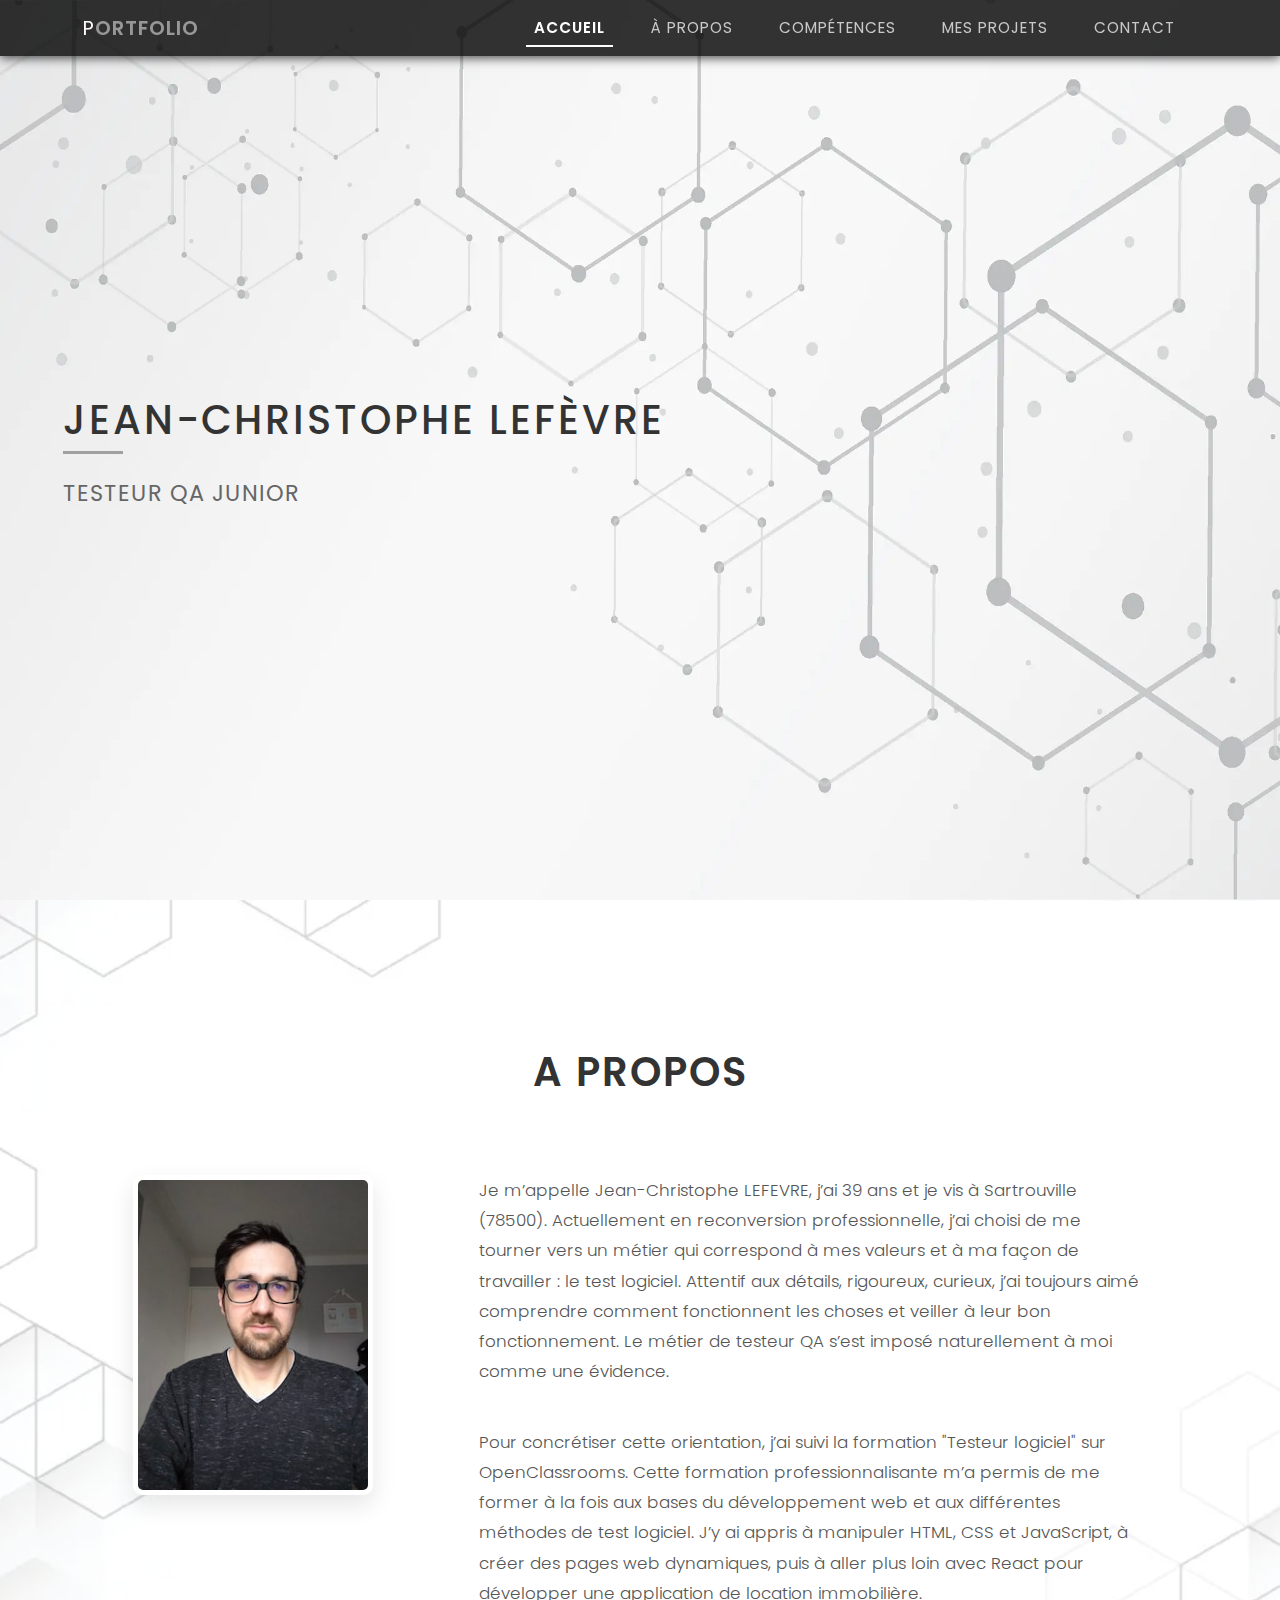
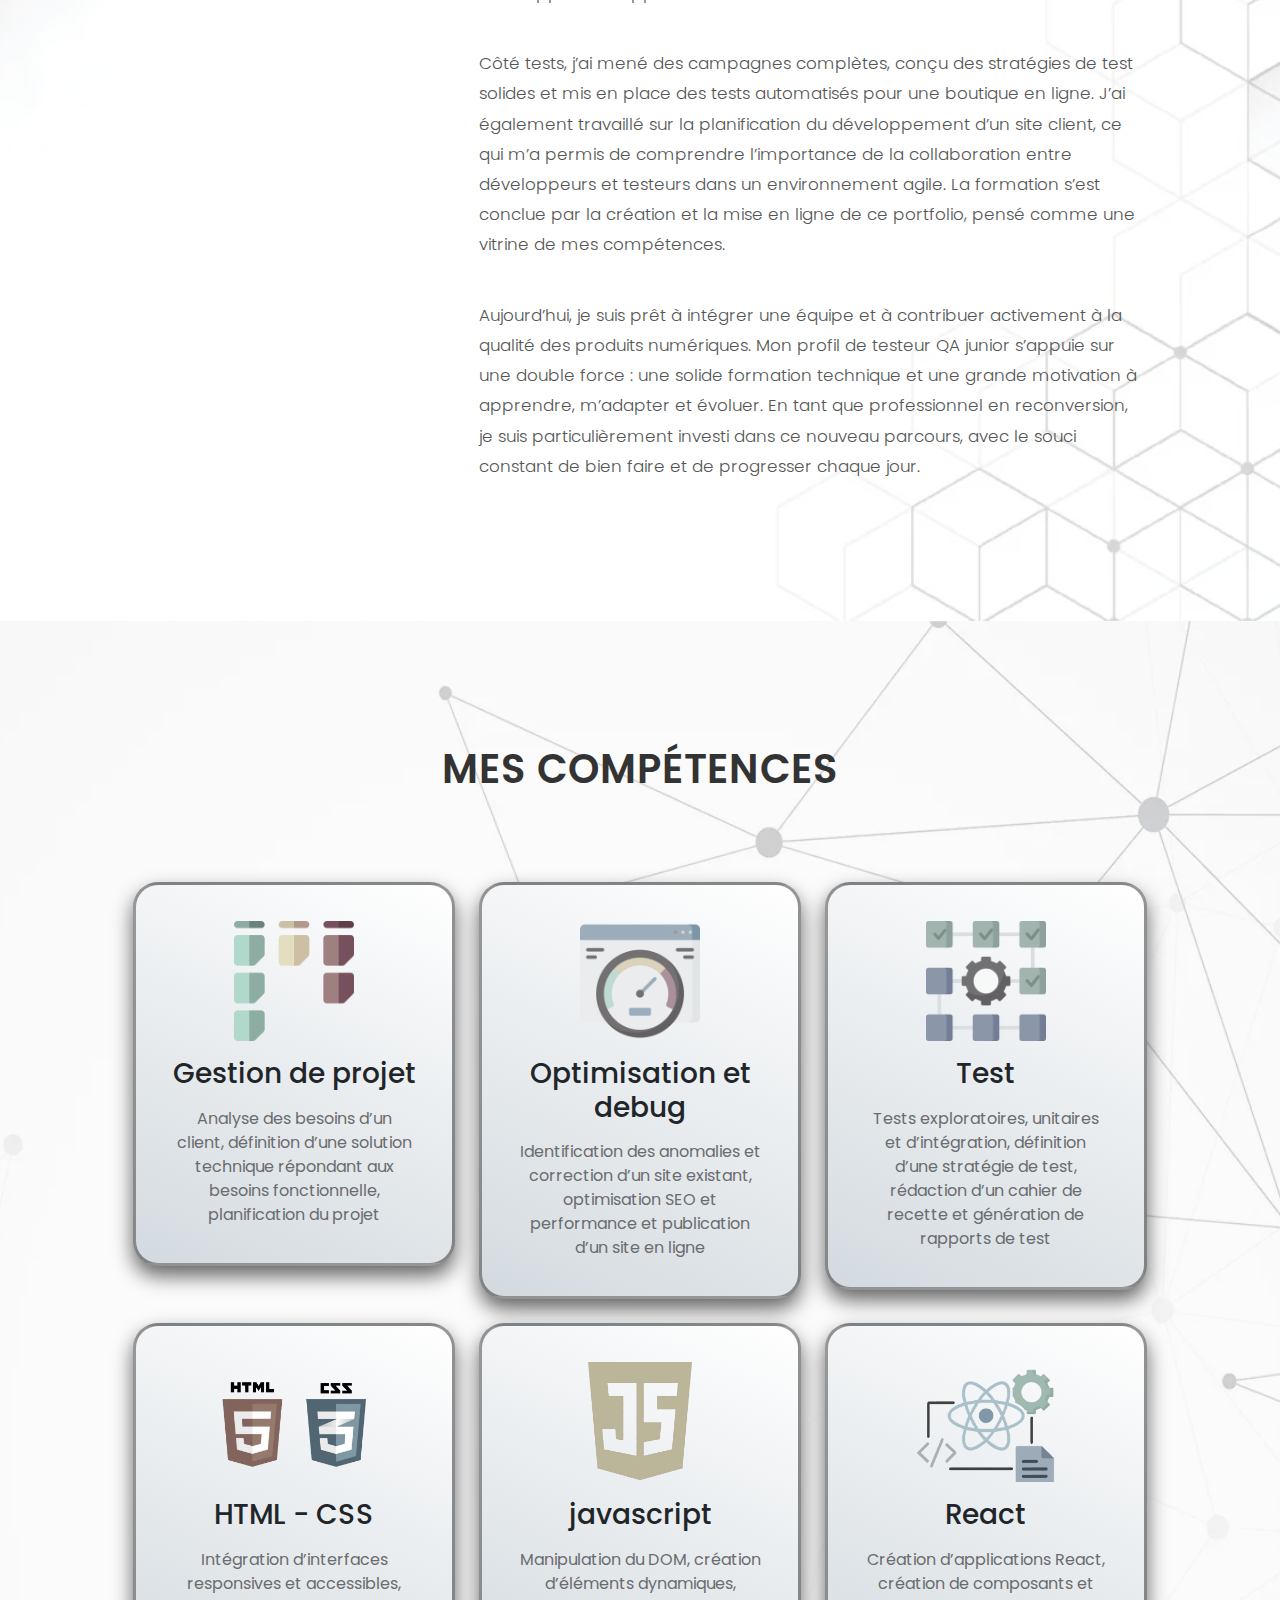
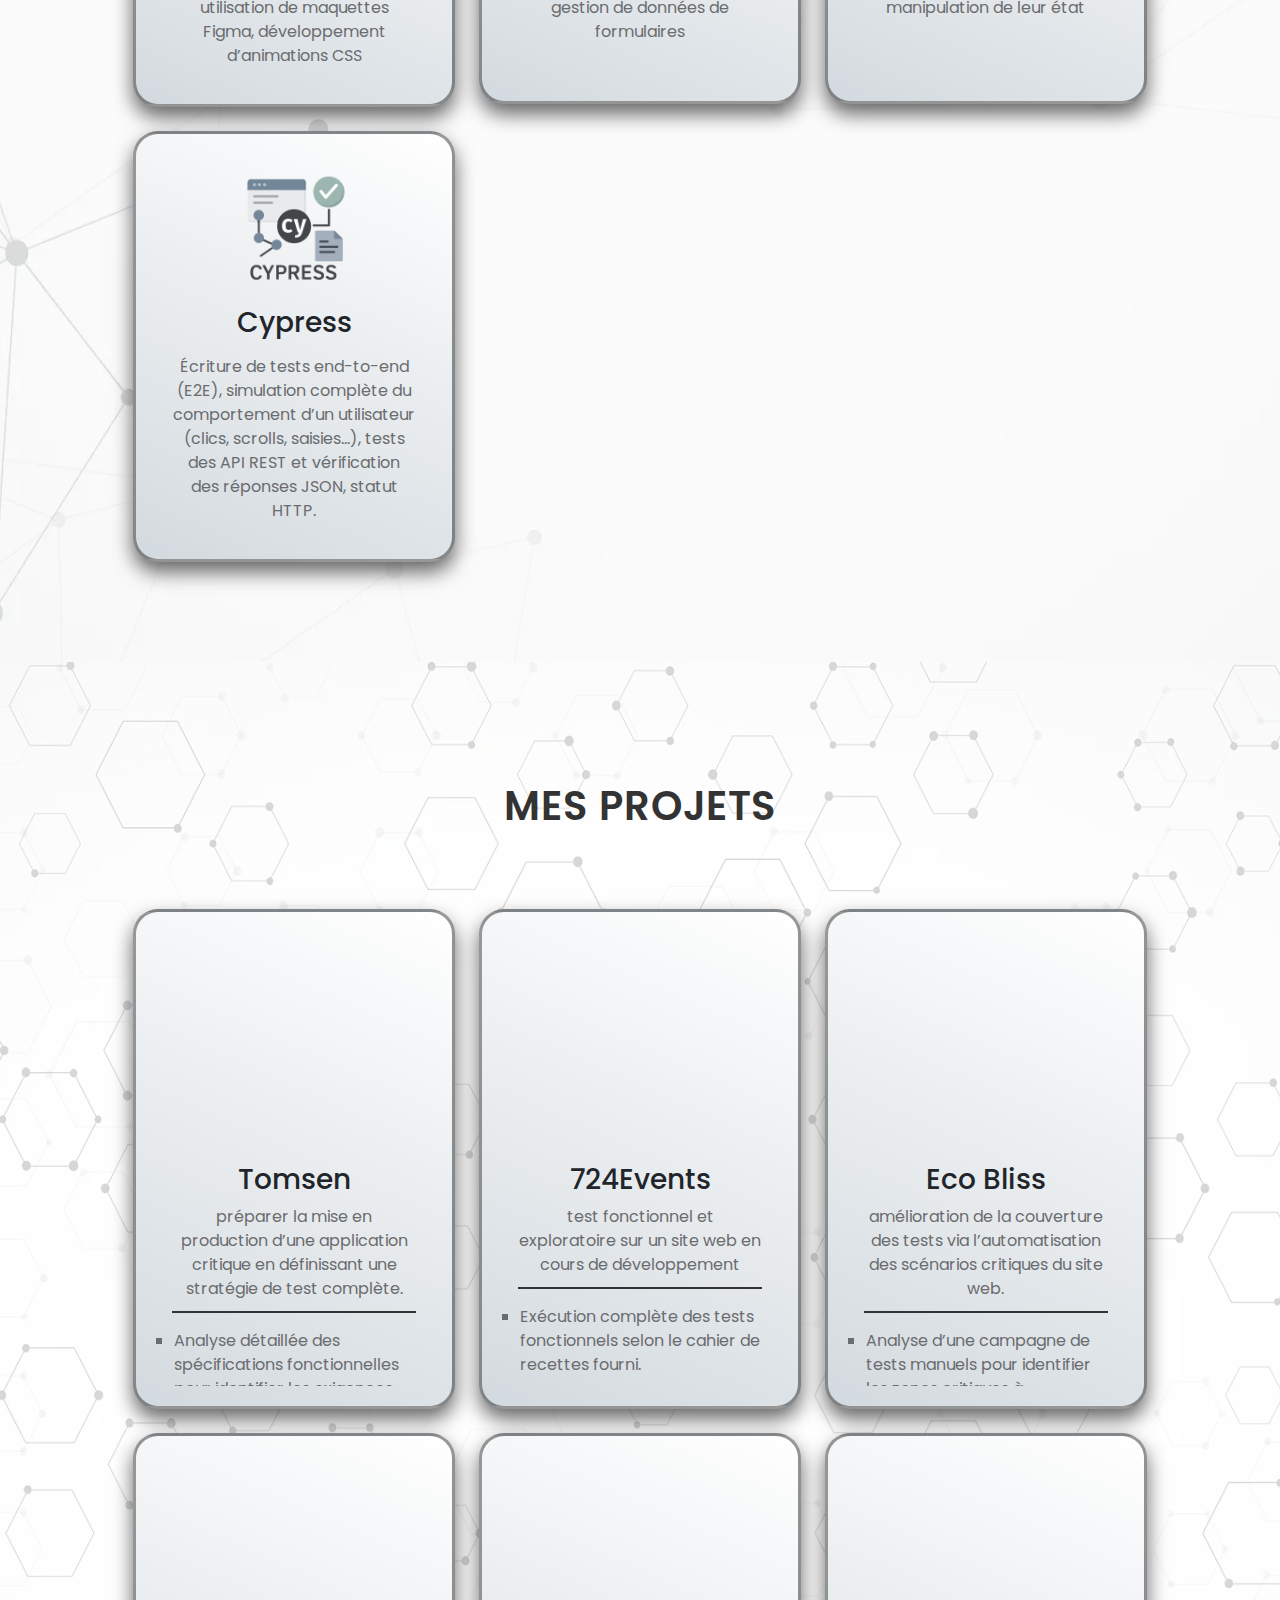
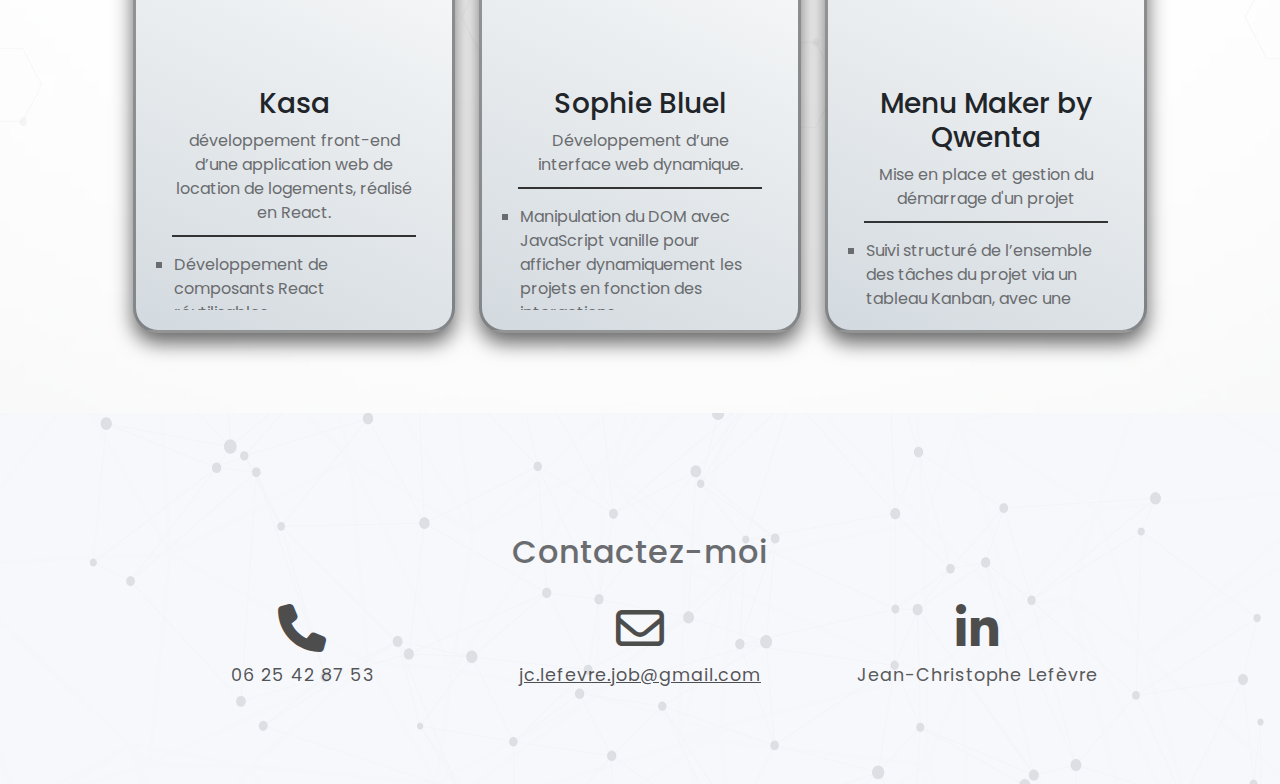
<file: index.html>
<!DOCTYPE html>
<html lang="fr">

<head>
    <title>JC Lefèvre | Testeur QA Junior</title>
    <link rel="icon" type="image/x-icon" href="/images/profile.ico.png">
    <meta charset="utf-8">
    <meta name="viewport" content="width=device-width, initial-scale=1">
    <meta name="description" content="Portfolio de JC Lefèvre, Testeur QA Junior.">
    <link href="https://fonts.googleapis.com/css2?family=Poppins:wght@300;400;500;600;700&display=swap" rel="stylesheet">

    <!-- linking css file -->
    <link rel="stylesheet" href="style.css">
    <!-- bootstrap CDN -->
    <link href="https://cdn.jsdelivr.net/npm/bootstrap@5.1.3/dist/css/bootstrap.min.css" rel="stylesheet" >
    <script src="https://cdn.jsdelivr.net/npm/bootstrap@5.1.3/dist/js/bootstrap.bundle.min.js"></script> 
    <link rel="stylesheet" href="https://cdnjs.cloudflare.com/ajax/libs/font-awesome/6.5.1/css/all.min.css">


</head>

<body>
    <header>
    <!-- navbar -->
    <nav class="navbar navbar-expand-lg fixed-top navbar-dark navbarScroll">
        <div class="container">
            <a class="navbar-brand" href="#"><span>P</span>ortfolio</a>
            <button class="navbar-toggler" type="button" data-bs-toggle="collapse"
                data-bs-target="#navbarSupportedContent" aria-controls="navbarSupportedContent" aria-expanded="false"
                aria-label="Toggle navigation">
                <span class="navbar-toggler-icon"></span>
            </button>
            <div class="collapse navbar-collapse" id="navbarSupportedContent">
                <ul class="navbar-nav ms-auto">
                    <li class="nav-item active">
                        <a class="nav-link" href="#home">Accueil</a>
                    </li>
                    <li class="nav-item">
                        <a class="nav-link" href="#about">À propos</a>
                    </li>
                    <li class="nav-item">
                        <a class="nav-link" href="#skills">Compétences</a>
                    </li>
                    <li class="nav-item">
                        <a class="nav-link" href="#portfolio">Mes Projets</a>
                    </li>
                    <li class="nav-item">
                        <a class="nav-link" href="#contact">Contact</a>
                    </li>
                </ul>

            </div>
        </div>
    </nav>
</header>
<main>
    <!-- main banner -->
    <section class="bgimage" id="home">
        <div class="container-fluid">
            <div class="row">
                <div class="col-lg-12 col-md-12 col-sm-12 col-xs-12 hero-text">
                    <h1 class="hero_title">Jean-Christophe Lefèvre</h1>
                    <p class="hero_desc">Testeur QA jUNIOR</p>
                </div>
            </div>
        </div>
    </section>

    <!-- about section-->
    <section id="about">
        <div class="container mt-4 pt-4">
            <h2 class="text-center">A propos</h2>
            <div class="row mt-4">
                <div class="col-lg-4">
                    <img src="images/profil.jpg" class="imageAboutPage" alt="photo de profile de jc lefèvre">
                </div>

                <div class="col-lg-8">
                    <p> 
                        Je m’appelle Jean-Christophe LEFEVRE, j’ai 39 ans et je vis à Sartrouville (78500). Actuellement en reconversion professionnelle, j’ai choisi de me tourner vers un métier qui correspond à mes valeurs et à ma façon de travailler : le test logiciel. Attentif aux détails, rigoureux, curieux, j’ai toujours aimé comprendre comment fonctionnent les choses et veiller à leur bon fonctionnement. Le métier de testeur QA s’est imposé naturellement à moi comme une évidence.
                    </p>
                    <p>
                        Pour concrétiser cette orientation, j’ai suivi la formation "Testeur logiciel" sur OpenClassrooms. Cette formation professionnalisante m’a permis de me former à la fois aux bases du développement web et aux différentes méthodes de test logiciel. J’y ai appris à manipuler HTML, CSS et JavaScript, à créer des pages web dynamiques, puis à aller plus loin avec React pour développer une application de location immobilière.
                    </p>
                    <p>
                        Côté tests, j’ai mené des campagnes complètes, conçu des stratégies de test solides et mis en place des tests automatisés pour une boutique en ligne. J’ai également travaillé sur la planification du développement d’un site client, ce qui m’a permis de comprendre l’importance de la collaboration entre développeurs et testeurs dans un environnement agile. La formation s’est conclue par la création et la mise en ligne de ce portfolio, pensé comme une vitrine de mes compétences.
                    </p>
                    <p>
                        Aujourd’hui, je suis prêt à intégrer une équipe et à contribuer activement à la qualité des produits numériques. Mon profil de testeur QA junior s’appuie sur une double force : une solide formation technique et une grande motivation à apprendre, m’adapter et évoluer. En tant que professionnel en reconversion, je suis particulièrement investi dans ce nouveau parcours, avec le souci constant de bien faire et de progresser chaque jour.
                    </p>
                </div>
            </div>
        </div>
    </section>

    <!-- skills section-->
    <section id="skills">
        <div class="container pt-4">
            <h2 class="text-center">Mes compétences</h2>
        </div>
    </section>

    <!-- portfolio section-->
    <section id="portfolio">
        <div class="container mt-3 pt-4">
            <h2 class="text-center">Mes projets</h2>
        </div>
    </section>
</main>
    <!-- contact section-->
    <footer id="contact">
        <div class="container mt-3 pt-4 contactContent">
            <h2 class="text-center">Contactez-moi</h2>
            <div class="row contactElement">
                <div class="col-lg-4 mt-4 contactColumn">
                    <i class="fa-solid fa-phone fa-4x"></i>
                    <p>06 25 42 87 53</p>
                </div>
                <div class="col-lg-4 mt-4 contactColumn">
                    <i class="fa-regular fa-envelope fa-4x"></i>
                    <a href="mailto: jc.lefevre.job@gmail.com" class="email-link">jc.lefevre.job@gmail.com</a>
                </div>
                <div class="col-lg-4 mt-4 contactColumn">
                    <i class="fa-brands fa-linkedin-in fa-4x"></i>
                    <p> <a class="link" href="#"> Jean-Christophe Lefèvre</a></p>
                </div>
            </div>
        </div>
    </footer>

    <!-- load javascript after loading all html content -->
    <script src="script/script.js"></script>

</body>

</html>
</file>
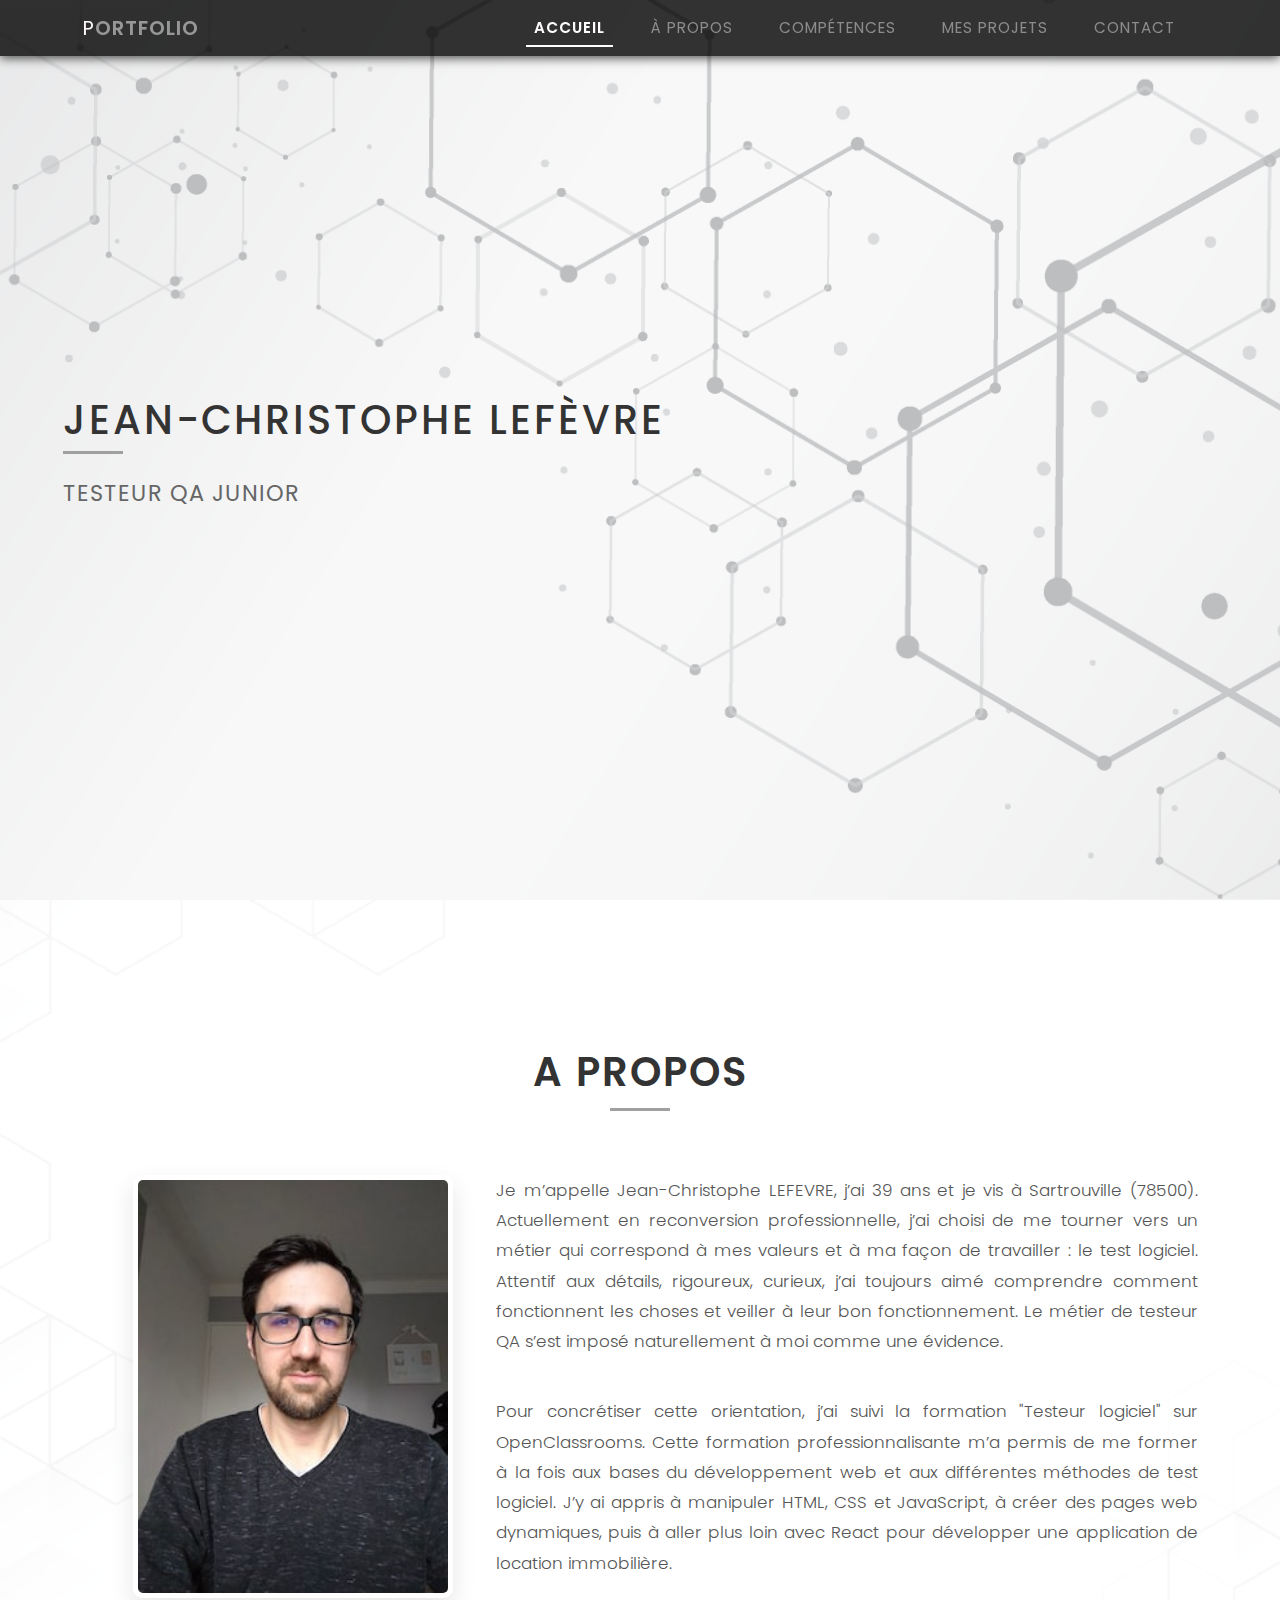
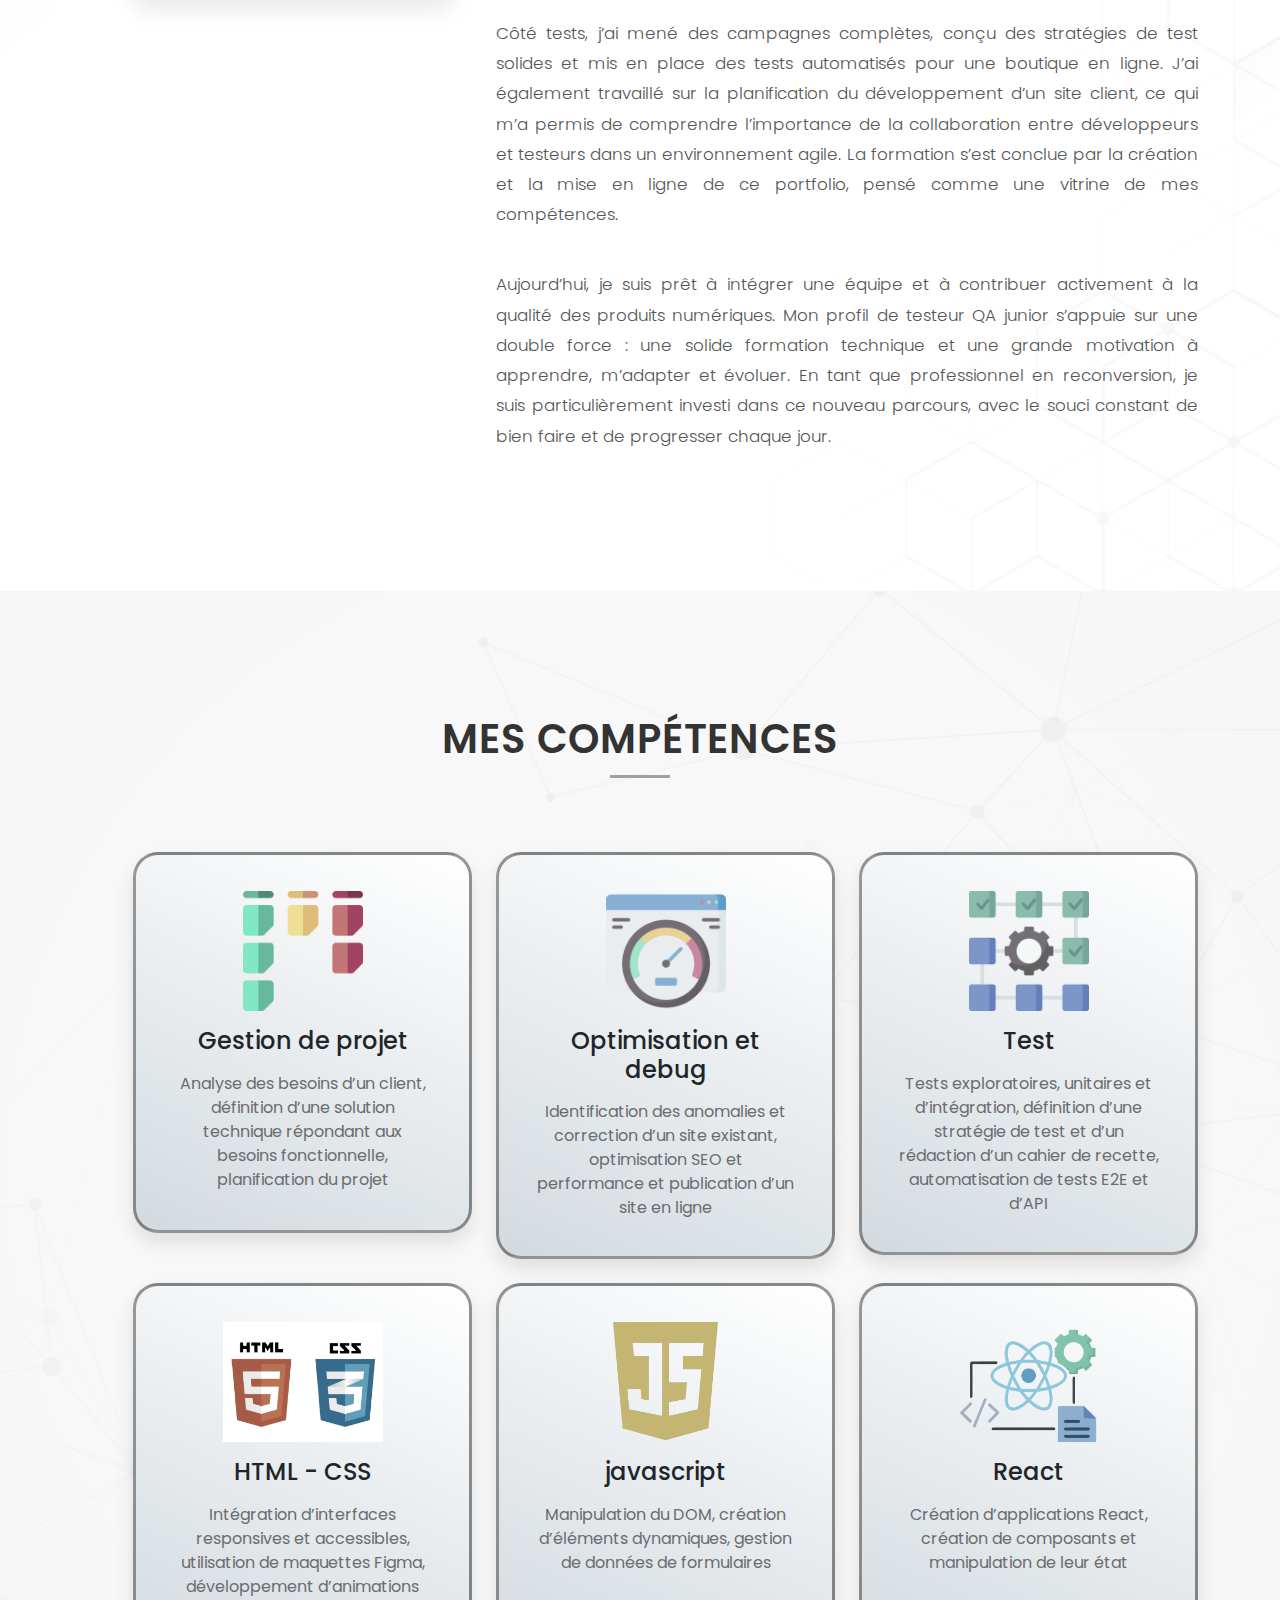
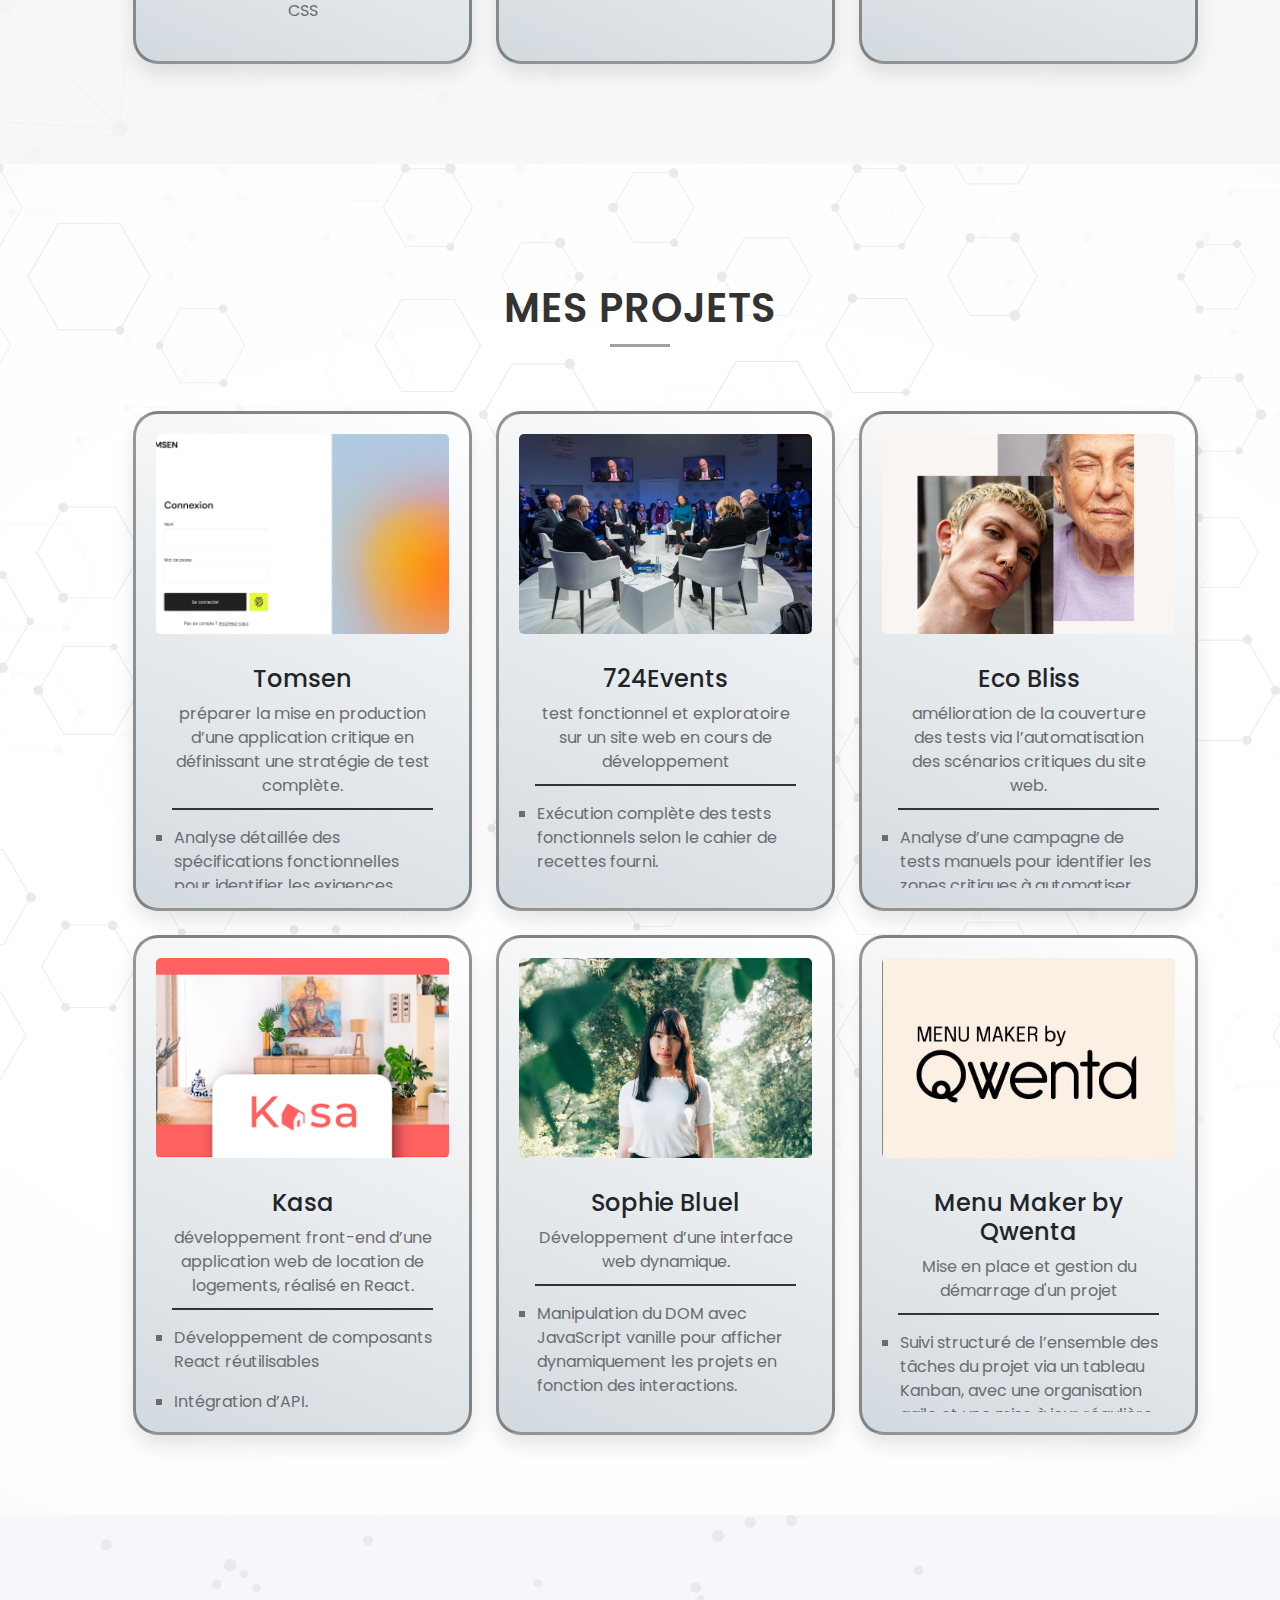
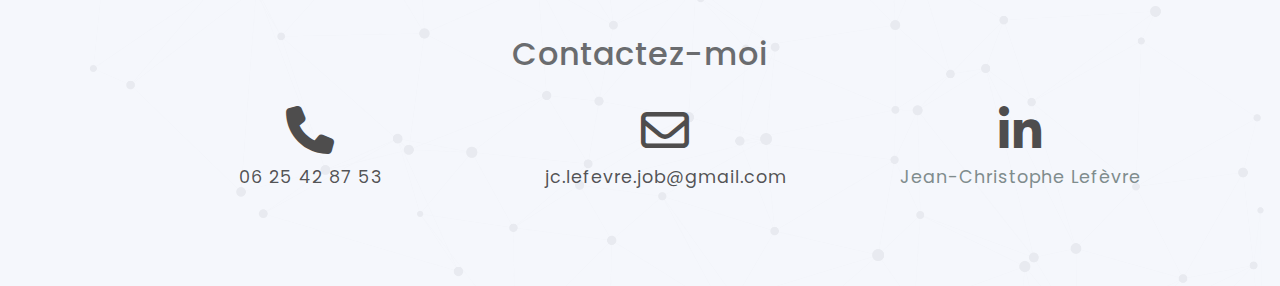
<file: P12-testeur-logiciel-portfolio-master-main/index.html>
<!DOCTYPE html>
<html lang="fr">

<head>
    <title>JC Lefèvre | Testeur QA Junior</title>
    <link rel="icon" type="image/x-icon" href="/images/profile.ico.png">
    <meta charset="utf-8">
    <meta name="viewport" content="width=device-width, initial-scale=1">
    <meta name="description" content="Portfolio de JC Lefèvre, Testeur QA Junior.">
    <link href="https://fonts.googleapis.com/css2?family=Poppins:wght@300;400;500;600;700&display=swap" rel="stylesheet">

    <!-- linking css file -->
    <link rel="stylesheet" href="style.css">
    <!-- bootstrap CDN -->
    <link href="https://cdn.jsdelivr.net/npm/bootstrap@5.1.3/dist/css/bootstrap.min.css" rel="stylesheet" >
    <script src="https://cdn.jsdelivr.net/npm/bootstrap@5.1.3/dist/js/bootstrap.bundle.min.js"></script> 
    <link rel="stylesheet" href="https://cdnjs.cloudflare.com/ajax/libs/font-awesome/6.5.1/css/all.min.css">


</head>

<body>
    <header>
    <!-- navbar -->
    <nav class="navbar navbar-expand-lg fixed-top navbar-dark navbarScroll">
        <div class="container">
            <a class="navbar-brand" href="#"><span>P</span>ortfolio</a>
            <button class="navbar-toggler" type="button" data-bs-toggle="collapse"
                data-bs-target="#navbarSupportedContent" aria-controls="navbarSupportedContent" aria-expanded="false"
                aria-label="Toggle navigation">
                <span class="navbar-toggler-icon"></span>
            </button>
            <div class="collapse navbar-collapse" id="navbarSupportedContent">
                <ul class="navbar-nav ms-auto">
                    <li class="nav-item active">
                        <a class="nav-link" href="#home">Accueil</a>
                    </li>
                    <li class="nav-item">
                        <a class="nav-link" href="#about">À propos</a>
                    </li>
                    <li class="nav-item">
                        <a class="nav-link" href="#skills">Compétences</a>
                    </li>
                    <li class="nav-item">
                        <a class="nav-link" href="#portfolio">Mes Projets</a>
                    </li>
                    <li class="nav-item">
                        <a class="nav-link" href="#contact">Contact</a>
                    </li>
                </ul>

            </div>
        </div>
    </nav>
</header>
<main>
    <!-- main banner -->
    <section class="bgimage" id="home">
        <div class="container-fluid">
            <div class="row">
                <div class="col-lg-12 col-md-12 col-sm-12 col-xs-12 hero-text">
                    <h1 class="hero_title">Jean-Christophe Lefèvre</h1>
                    <p class="hero_desc">Testeur QA jUNIOR</p>
                </div>
            </div>
        </div>
    </section>

    <!-- about section-->
    <section id="about">
        <div class="container mt-4 pt-4">
            <h2 class="text-center">A propos</h2>
            <div class="row mt-4">
                <div class="col-lg-4">
                    <img src="images/profil.jpg" class="imageAboutPage" alt="photo de profile de jc lefèvre">
                </div>

                <div class="col-lg-8">
                    <p> 
                        Je m’appelle Jean-Christophe LEFEVRE, j’ai 39 ans et je vis à Sartrouville (78500). Actuellement en reconversion professionnelle, j’ai choisi de me tourner vers un métier qui correspond à mes valeurs et à ma façon de travailler : le test logiciel. Attentif aux détails, rigoureux, curieux, j’ai toujours aimé comprendre comment fonctionnent les choses et veiller à leur bon fonctionnement. Le métier de testeur QA s’est imposé naturellement à moi comme une évidence.
                    </p>
                    <p>
                        Pour concrétiser cette orientation, j’ai suivi la formation "Testeur logiciel" sur OpenClassrooms. Cette formation professionnalisante m’a permis de me former à la fois aux bases du développement web et aux différentes méthodes de test logiciel. J’y ai appris à manipuler HTML, CSS et JavaScript, à créer des pages web dynamiques, puis à aller plus loin avec React pour développer une application de location immobilière.
                    </p>
                    <p>
                        Côté tests, j’ai mené des campagnes complètes, conçu des stratégies de test solides et mis en place des tests automatisés pour une boutique en ligne. J’ai également travaillé sur la planification du développement d’un site client, ce qui m’a permis de comprendre l’importance de la collaboration entre développeurs et testeurs dans un environnement agile. La formation s’est conclue par la création et la mise en ligne de ce portfolio, pensé comme une vitrine de mes compétences.
                    </p>
                    <p>
                        Aujourd’hui, je suis prêt à intégrer une équipe et à contribuer activement à la qualité des produits numériques. Mon profil de testeur QA junior s’appuie sur une double force : une solide formation technique et une grande motivation à apprendre, m’adapter et évoluer. En tant que professionnel en reconversion, je suis particulièrement investi dans ce nouveau parcours, avec le souci constant de bien faire et de progresser chaque jour.
                    </p>
                </div>
            </div>
        </div>
    </section>

    <!-- skills section-->
    <section id="skills">
        <div class="container pt-4">
            <h2 class="text-center">Mes compétences</h2>
        </div>
    </section>

    <!-- portfolio section-->
    <section id="portfolio">
        <div class="container mt-3 pt-4">
            <h2 class="text-center">Mes projets</h2>
        </div>
    </section>
</main>
    <!-- contact section-->
    <footer id="contact">
        <div class="container mt-3 pt-4 contactContent">
            <h2 class="text-center">Contactez-moi</h2>
            <div class="row contactElement">
                <div class="col-lg-4 mt-4 contactColumn">
                    <i class="fa-solid fa-phone fa-4x"></i>
                    <p>06 25 42 87 53</p>
                </div>
                <div class="col-lg-4 mt-4 contactColumn">
                    <i class="fa-regular fa-envelope fa-4x"></i>
                    <p>jc.lefevre.job@gmail.com</p>
                </div>
                <div class="col-lg-4 mt-4 contactColumn">
                    <i class="fa-brands fa-linkedin-in fa-4x"></i>
                    <p> <a class="link" href="#"> Jean-Christophe Lefèvre</a></p>
                </div>
            </div>
        </div>
    </footer>

    <!-- load javascript after loading all html content -->
    <script src="script/script.js"></script>

</body>

</html>
</file>
<file: style.css>
/* Global Styles */
* {
    margin: 0;
    padding: 0;
    box-sizing: border-box;
    font-family: 'Poppins', sans-serif;
    transition: all 0.3s ease;
}

img {
    width: auto;
    height: auto;
    max-width: 100%;
}

body {
    background-color: #ffffff;
    font-size: 16px;
    line-height: 1.6;
    color: #4a4a4a;
    
}

/* Smooth Scroll */
html {
    scroll-behavior: smooth;
}

/* Navbar */
.navbar {
    display: flex;
    width: 100%;
    position: fixed;
    top: 0;
    left: 0;
    width: 100%;
    background-color: rgba(0, 0, 0, 0.80) !important;
    padding: 15px 0;
    z-index: 1000;
    transition: all 0.3s ease-in-out;
    box-shadow: 0 2px 10px rgba(0, 0, 0, 0.7);
}

.navbar-dark .navbar-brand {
    color: #ffffff7f !important;
    font-weight: 600;
}

.nav-link {
    color: #d8d8d8e8 !important;
    position: relative;
    padding: 5px 0;
    margin: 0 15px;
    font-weight: 500;
}

.nav-link::after {
    content: '';
    position: absolute;
    width: 0;
    height: 2px;
    bottom: 0;
    left: 0;
    background-color: #ffffff;
    transition: width 0.3s ease;
}

.nav-link:hover {
    color: #ffffff !important;
}

.nav-link:hover::after {
    width: 100%;
}

.container {
    display: flex;
}

.navbar-brand {
    font-size: 1.8rem;
    font-weight: 700;
    letter-spacing: 1px;
    text-transform: uppercase;
    transition: color 0.3s ease;
}

.navbar-brand span {
    color: #fffbfb;
    font-weight: 400;
}

.navbar-nav .nav-item .nav-link {
    font-size: 0.95rem;
    text-transform: uppercase;
    letter-spacing: 1px;
    transition: all 0.3s ease;
}

.navbar-nav .nav-item.active .nav-link {
    color: #fffdfd !important;
    font-weight: 600;
}

.navbar-nav .nav-item.active .nav-link::after {
    width: 100%;
}

/* Change Navbar on Scroll */
.navbar-scroll {
    background-color: rgba(255, 255, 255, 0.819) !important;
    box-shadow: 0 5px 15px rgba(0, 0, 0, 0.1);
}

/* Hero Section */
.bgimage {
    background-image: url('images/banner.webp');
    background-size: cover;
    background-repeat: no-repeat;
    background-position: center;
    height: 100vh;
    display: flex;
    justify-content: center;
    align-items: center;
    text-align: center;
    position: relative;
    background-color: #f9f9f9;
}

.bgimage::before {
    content: '';
    position: absolute;
    top: 0;
    left: 0;
    width: 100%;
    height: 100%;
    background-color: rgba(255, 255, 255,);
}

.row {
    text-align: start;
    padding-left: 4vw;
    padding-right: 4vw;
    position: relative;
    z-index: 2;
}

.hero-text {
    font-size: 3.5rem;
    font-weight: 700;
    text-transform: uppercase;
    letter-spacing: 3px;
    animation: fadeInUp 1s ease-out;
}

.hero_title {
    color: #333333;
    margin-bottom: 0.5rem;
    position: relative;
    display: inline-block;
}

.hero_title::after {
    content: '';
    position: absolute;
    width: 60px;
    height: 3px;
    background-color: #a0a0a0;
    bottom: -10px;
    left: 0;
}

.hero_desc::after,
.hero_desc:hover::after,
h2::after,
h2:hover::after {
    content: none !important;
    display: none !important;
}

.hero_desc {
    color: #666666;
    font-size: 1.4rem;
    margin-top: 20px;
    font-weight: 400;
    letter-spacing: 1px;
    animation: fadeInUp 1.5s ease-out;
    display: block;
    width: 100%;
}

.hero_badge {
    display: inline-block;
    font-size: 0.85rem;
    background-color: rgba(160, 160, 160, 0.15);
    color: #666666;
    padding: 5px 10px;
    border-radius: 4px;
    margin-left: 10px;
    font-weight: 500;
    letter-spacing: 0.5px;
    border: 1px solid rgba(160, 160, 160, 0.3);
    vertical-align: middle;
    animation: fadeInRight 1.5s ease-out;
}

@keyframes fadeInRight {
    from {
        opacity: 0;
        transform: translateX(30px);
    }
    to {
        opacity: 1;
        transform: translateX(0);
    }
}

/* Hero Section Animation */
@keyframes fadeInUp {
    from {
        opacity: 0;
        transform: translateY(30px);
    }
    to {
        opacity: 1;
        transform: translateY(0);
    }
}

/* About Section */
.pt-4 {
    display: flex;
    flex-direction: column;
    align-items: center;
}

#about {
    padding: 100px 0;
    background-color: #ffffff;
    text-align: center;
    position: relative;
    overflow: hidden;
}

#about {
    --bg-opacity: 0.5;
}

#about::before {
    content: '';
    position: absolute;
    top: 0;
    left: 0;
    width: 100%;
    height: 100%;
    background-image: url('images/bg1.webp');
    background-size: cover;
    background-position: center;
    opacity: var(--bg-opacity);
    z-index: 0;
    transition: opacity 0.5s ease;
}

#about h2 {
    width: fit-content;
    font-size: 2.5rem;
    color: #333333;
    margin-bottom: 40px;
    text-transform: uppercase;
    letter-spacing: 2px;
    position: relative;
    padding-bottom: 15px;
    font-weight: 600;
}

#about h2::after {
    content: '';
    position: absolute;
    width: 60px;
    height: 3px;
    background-color: #a0a0a0;
    bottom: 0;
    left: 50%;
    transform: translateX(-50%);
}

#about p {
    font-size: 1.05rem;
    line-height: 1.8;
    margin-bottom: 40px;
    color: #555555;
    max-width: 800px;
    margin-left: auto;
    margin-right: auto;
    font-weight: 300;
    text-justify: inter-word;
    position: relative;
    z-index: 1;
}

.imageAboutPage {
    width: 240px;
    height: 320px;
    border-radius: 10px;
    box-shadow: 0 10px 25px rgba(0, 0, 0, 0.1);
    margin-bottom: 30px;
    transition: all 0.4s ease;
    position: relative;
    z-index: 1;
    border: 5px solid #ffffff;
    object-fit: cover; /* Maintient le ratio tout en couvrant l'espace */
    display: block; /* Évite les espaces blancs sous l'image */
}

.imageAboutPage:hover {
    transform: translateY(-10px);
    box-shadow: 0 15px 35px rgba(0, 0, 0, 0.15);
}

/* Skills Section */
#skills {
    background-color: #f7f7f7;
    padding: 100px 0;
    text-align: center;
    position: relative;
    overflow: hidden;
}

#skills {
    --bg-opacity: 0.5;
}

#skills::before {
    content: '';
    position: absolute;
    top: 0;
    left: 0;
    width: 100%;
    height: 100%;
    background-image: url('images/bg2.webp');
    background-size: cover;
    background-position: center;
    opacity: var(--bg-opacity);
    z-index: 0;
    transition: opacity 0.5s ease;
}

#skills h2 {
    font-size: 2.5rem;
    color: #333333;
    margin-bottom: 50px;
    text-transform: uppercase;
    font-weight: 600;
    letter-spacing: 1px;
    position: relative;
    padding-bottom: 15px;
    display: inline-block;
}

#skills h2::after {
    content: '';
    position: absolute;
    width: 60px;
    height: 3px;
    background-color: #a0a0a0;
    bottom: 0;
    left: 50%;
    transform: translateX(-50%);
}

.skillsText img {
    width: 100%;
    height: 120px;
    object-fit: contain;
    transition: all 0.3s ease;
    filter: grayscale(80%);
}

.skillsText:hover img {
    filter: grayscale(0%);
    transform: scale(1.05);
}

.skillsText {
    transition: all 0.3s ease;
}

.skillsText:hover {
    transform: translateY(-10px);
    box-shadow: 0 15px 30px rgba(0, 0, 0, 0.15);
}

.skill-item {
    display: inline-block;
    margin: 15px;
    padding: 25px;
    border: 1px solid #e0e0e0;
    border-radius: 8px;
    background-color: #fff;
    transition: all 0.3s ease;
    text-align: center;
    box-shadow: 0 5px 15px rgba(0, 0, 0, 0.05);
    position: relative;
    z-index: 1;
    box-shadow: 0 10px 30px rgba(0, 0, 0, 0.1);
}

.card {
    min-height: 381px;
    background: linear-gradient(204deg, #ffffff, #d3dadf);
    color: #fff;
    border: 3px solid rgba(0, 0, 0, 0.404) !important;
    border-radius: 25px !important;
    overflow: hidden;
    box-shadow: 0 10px 20px rgba(0, 0, 0, 0.6);
    transition: transform 0.3s ease-in-out, box-shadow 0.3s ease-in-out;
    text-align: center;
    padding: 20px;
    width: 100%;
    height: 100%;
    max-height: 500px;
    overflow: hidden;
}

.card-img {
    margin-bottom: 15px;
    max-height: 200px;
    min-height: 200px;
    object-fit: cover;
}

.card-title {
    color: rgb(75, 77, 79);
}

.card-description {
    color: rgb(106, 108, 111);
    border-bottom: 2px solid #333333;
    padding-bottom: 10px;
}

.card-body {
    overflow-y: auto;
    scrollbar-width: thin;
    scrollbar-color: #41404015 transparent;
}

.card-body::-webkit-scrollbar {
    width: 6px;
    background-color: #f8f9fa;
}

.card-body::-webkit-scrollbar-thumb {
    background-color: transparent;
}

.card-body:hover::-webkit-scrollbar {
    background-color: rgba(255, 255, 255, 0.22);
}

.card-body:hover::-webkit-scrollbar-thumb {
    background-color: rgba(0, 0, 0, 0.2);
    border-radius: 3px;
}

.button-link {
    color: #fff !important;
    background-color: #a0a0a0 !important;
    border-color: #a0a0a0 !important;
    text-transform: uppercase;
    font-size: 0.85rem;
    letter-spacing: 1px;
    font-weight: 500;
    padding: 0.6rem 1.5rem;
    transition: all 0.3s ease;
}

.button-link:hover {
    background-color: #8a8a8a !important;
    border-color: #8a8a8a !important;
    transform: translateY(-2px);
    box-shadow: 0 5px 15px rgba(0, 0, 0, 0.1);
}

/* Effet de survol sur les cartes de portfolio */
.portfolioContent {
    transition: all 0.3s ease;
}

.portfolioContent:hover {
    transform: translateY(-10px);
    box-shadow: 0 15px 30px rgba(0, 0, 0, 0.15);
}

/* Styles pour les cartes cliquables */
.card-link {
    text-decoration: none;
    color: inherit;
    display: block;
    cursor: pointer;
}

.card-link:hover {
    text-decoration: none;
    color: inherit;
}

.skill-item:hover {
    transform: translateY(-10px);
    box-shadow: 0 20px 50px rgba(0, 0, 0, 0.2);
}

.skill-item i {
    font-size: 3rem;
    color: #f39c12;
    transition: color 0.3s ease;
}

.skill-item:hover i {
    color: #2c3e50;
}

.mt-3 {
    color: #6a6c6f;
}

.custom-list {
    list-style: square;
    padding-left: 2px !important;
    margin: 0 auto;
    max-width: 800px;
}

.custom-list li {
    margin-bottom: 1rem;
    text-align: left;
}

.skill-item p {
    font-size: 1.1rem;
    margin-top: 10px;
}

/* Portfolio Section */
#portfolio {
    background-color: #fff;
    padding: 80px 0;
    text-align: center;
    position: relative;
    overflow: hidden;
}

#portfolio {
    --bg-opacity: 0.2;
}

#portfolio .card-img,
#portfolio .card-img-top {
    filter: grayscale(80%);
    transition: filter 0.3s;
}

#portfolio .card:hover .card-img,
#portfolio .card:hover .card-img-top {
    filter: grayscale(0%);
}

#portfolio::before {
    content: '';
    position: absolute;
    top: 0;
    left: 0;
    width: 100%;
    height: 100%;
    background-image: url('images/bg3.webp');
    background-size: cover;
    background-position: center;
    opacity: var(--bg-opacity);
    z-index: 0;
    transition: opacity 0.5s ease;
}

#portfolio > * {
    position: relative;
    z-index: 1;
}

#portfolio h2 {
    font-size: 2.5rem;
    color: #333333;
    margin-bottom: 40px;
    text-transform: uppercase;
    font-weight: 600;
    letter-spacing: 1px;
    position: relative;
    padding-bottom: 15px;
    display: inline-block;
}

#portfolio h2::after {
    content: '';
    position: absolute;
    width: 60px;
    height: 3px;
    background-color: #a0a0a0;
    bottom: 0;
    left: 50%;
    transform: translateX(-50%);
}

.portfolio-item {
    display: inline-block;
    width: calc(33.33% - 40px);
    margin: 20px;
    overflow: hidden;
    border-radius: 10px;
    box-shadow: 0 10px 20px rgba(0, 0, 0, 0.15);
    transition: transform 0.3s ease;
}

.portfolio-item img {
    width: 100%;
    height: auto;
    display: block;
}

.portfolio-item:hover {
    transform: scale(1.05);
    box-shadow: 0 20px 50px rgba(0, 0, 0, 0.2);
}

a.btn.button-link {
    font-size: 12px;   
    font-weight: 500; 
    letter-spacing: 0.5px;
}

/* Contact Section */
#contact {
    background-color: #f4f7fc;
    padding: 80px 0;
    text-align: center;
    position: relative;
    overflow: hidden;
}

#contact {
    --bg-opacity: 0.2;
}

#contact::before {
    content: '';
    position: absolute;
    top: 0;
    left: 0;
    width: 100%;
    height: 100%;
    background-image: url('images/bg4.webp');
    background-size: cover;
    background-position: center;
    opacity: var(--bg-opacity);
    z-index: 0;
    transition: opacity 0.5s ease;
}

#contact > * {
    position: relative;
    z-index: 1;
}

.contactElement {
    width: 100%;
}
.row .contactElement {
    margin-right: 200px;
}
.contact-title {
    margin-bottom: 60px; /* Augmente l'espace entre le titre et les icônes */
    font-size: 2.5rem; /* Taille de police correspondant aux autres titres de section */
    text-transform: uppercase;
    letter-spacing: 1px;
}

.contactColumn {
    display: flex;
    flex-direction: column;
    align-items: center;
    margin-top: 30px;
    color: #333;
    transition: transform 0.3s ease;
}

.contactColumn h4 {
    font-size: 1.5rem;
    font-weight: bold;
    margin-top: 20px;
    color: #2c3e50;
}

.contactColumn p {
    font-size: 1.1rem;
    color: #000000ae;
    margin-top: 10px;
}

.contactColumn i {
    color: #4e4d4d;
    font-size: 3rem;
    transition: color 0.3s ease;
}

.contactColumn:hover i {
    color: #323232;
    transform: scale(1.1);
}

.contactColumn:hover {
    transform: translateY(-10px);
}

/* Footer */
footer {
    background-color: #2c3e50;
    color: #fff;
    padding: 20px;
    text-align: center;
    font-size: 1rem;
    letter-spacing: 1px;
}

/* Hover Effects for Section Titles */
section h2 {
    position: relative;
    display: inline-block;
    margin-bottom: 30px;
    font-size: 2.5rem;
    text-transform: uppercase;
    letter-spacing: 1px;
}

section h2::after {
    content: "";
    position: absolute;
    width: 100%;
    height: 4px;
    background-color: #a0a0a0;
    bottom: -10px;
    left: 0;
    transition: transform 0.3s ease;
    transform: scaleX(0);
    transform-origin: bottom right;
}

section h2:hover::after {
    transform: scaleX(1);
    transform-origin: bottom left;
}
.link{
    text-decoration: none;
    color:#5a5a5a !important ;
}

.contact-link {
    text-decoration: none;
    color: inherit;
    display: flex;
    flex-direction: column;
    align-items: center;
    cursor: pointer;
    transition: all 0.3s ease;
}

.contact-link:hover {
    color: inherit;
    text-decoration: none;
}

.email-link {
    display: block;
    margin-top: 10px;
    font-size: 1.1rem;
    color: #000000ae;
}

/* Responsive Design */
@media (max-width: 768px) {
    .container{
        margin-left: 1rem !important;
    }
    .navbar-toggler {
        background-color: rgba(123, 123, 123, 0.836) !important;
    }
    .portfolio-item {
        width: calc(50% - 40px);
    }

    .skill-item {
        padding: 30px;
    }

    .hero-text {
        font-size: 2.5rem;
        position: relative;
    left: -25px;
    top: 65px;
    }

    .hero_desc {
        font-size: 1rem;
    }
}

@media (max-width: 480px) {
    .container{
        margin-left: 0 !important;
        padding-left: 0 !important;
    }
    .navbar-toggler {
        background-color: rgb(195 97 67) !important;
    }
    .portfolio-item {
        width: 100%;
    }

    .navbar-nav .nav-item .nav-link {
        font-size: 1rem;
        margin-left: 10px;
    }

    .hero-text {
        font-size: 2rem;
    }
}
</file>
<file: P12-testeur-logiciel-portfolio-master-main/style.css>
/* Global Styles */
* {
    margin: 0;
    padding: 0;
    box-sizing: border-box;
    font-family: 'Poppins', sans-serif;
    transition: all 0.3s ease;
}

body {
    background-color: #ffffff;
    font-size: 16px;
    line-height: 1.6;
    color: #4a4a4a;
}

/* Smooth Scroll */
html {
    scroll-behavior: smooth;
}

/* Navbar */
.navbar {
    display: flex;
    width: 100%;
    position: fixed;
    top: 0;
    left: 0;
    width: 100%;
    background-color: rgba(0, 0, 0, 0.80) !important;
    padding: 15px 0;
    z-index: 1000;
    transition: all 0.3s ease-in-out;
    box-shadow: 0 2px 10px rgba(0, 0, 0, 0.7);
}

.navbar-dark .navbar-brand {
    color: #ffffff7f !important;
    font-weight: 600;
}

.nav-link {
    color: #acacacbc !important;
    position: relative;
    padding: 5px 0;
    margin: 0 15px;
    font-weight: 500;
}

.nav-link::after {
    content: '';
    position: absolute;
    width: 0;
    height: 2px;
    bottom: 0;
    left: 0;
    background-color: #ffffff;
    transition: width 0.3s ease;
}

.nav-link:hover {
    color: #ffffff !important;
}

.nav-link:hover::after {
    width: 100%;
}

.container {
    display: flex;
}

.navbar-brand {
    font-size: 1.8rem;
    font-weight: 700;
    letter-spacing: 1px;
    text-transform: uppercase;
    transition: color 0.3s ease;
}

.navbar-brand span {
    color: #fffbfb;
    font-weight: 400;
}

.navbar-nav .nav-item .nav-link {
    font-size: 0.95rem;
    text-transform: uppercase;
    letter-spacing: 1px;
    transition: all 0.3s ease;
}

.navbar-nav .nav-item.active .nav-link {
    color: #fffdfd !important;
    font-weight: 600;
}

.navbar-nav .nav-item.active .nav-link::after {
    width: 100%;
}

/* Change Navbar on Scroll */
.navbar-scroll {
    background-color: rgba(255, 255, 255, 0.819) !important;
    box-shadow: 0 5px 15px rgba(0, 0, 0, 0.1);
}

/* Hero Section */
.bgimage {
    background-image: url('images/banner.png');
    background-size: cover;
    background-repeat: no-repeat;
    background-position: center;
    height: 100vh;
    display: flex;
    justify-content: center;
    align-items: center;
    text-align: center;
    position: relative;
    background-color: #f9f9f9;
}

.bgimage::before {
    content: '';
    position: absolute;
    top: 0;
    left: 0;
    width: 100%;
    height: 100%;
    background-color: rgba(255, 255, 255,);
}

.row {
    text-align: start;
    padding-left: 4vw;
    position: relative;
    z-index: 2;
}

.hero-text {
    font-size: 3.5rem;
    font-weight: 700;
    text-transform: uppercase;
    letter-spacing: 3px;
    animation: fadeInUp 1s ease-out;
}

.hero_title {
    color: #333333;
    margin-bottom: 0.5rem;
    position: relative;
    display: inline-block;
}

.hero_title::after {
    content: '';
    position: absolute;
    width: 60px;
    height: 3px;
    background-color: #a0a0a0;
    bottom: -10px;
    left: 0;
}

.hero_desc {
    color: #666666;
    font-size: 1.4rem;
    margin-top: 20px;
    font-weight: 400;
    letter-spacing: 1px;
    animation: fadeInUp 1.5s ease-out;
}

.hero_badge {
    display: inline-block;
    font-size: 0.85rem;
    background-color: rgba(160, 160, 160, 0.15);
    color: #666666;
    padding: 5px 10px;
    border-radius: 4px;
    margin-left: 10px;
    font-weight: 500;
    letter-spacing: 0.5px;
    border: 1px solid rgba(160, 160, 160, 0.3);
    vertical-align: middle;
    animation: fadeInRight 1.5s ease-out;
}

@keyframes fadeInRight {
    from {
        opacity: 0;
        transform: translateX(30px);
    }
    to {
        opacity: 1;
        transform: translateX(0);
    }
}

/* Hero Section Animation */
@keyframes fadeInUp {
    from {
        opacity: 0;
        transform: translateY(30px);
    }
    to {
        opacity: 1;
        transform: translateY(0);
    }
}

/* About Section */
.pt-4 {
    display: flex;
    flex-direction: column;
    align-items: center;
}

#about {
    padding: 100px 0;
    background-color: #ffffff;
    text-align: center;
    position: relative;
    overflow: hidden;
}

#about {
    --bg-opacity: 0.1;
}

#about::before {
    content: '';
    position: absolute;
    top: 0;
    left: 0;
    width: 100%;
    height: 100%;
    background-image: url('images/bg1.jpg');
    background-size: cover;
    background-position: center;
    opacity: var(--bg-opacity);
    z-index: 0;
    transition: opacity 0.5s ease;
}

#about h2 {
    width: fit-content;
    font-size: 2.5rem;
    color: #333333;
    margin-bottom: 40px;
    text-transform: uppercase;
    letter-spacing: 2px;
    position: relative;
    padding-bottom: 15px;
    font-weight: 600;
}

#about h2::after {
    content: '';
    position: absolute;
    width: 60px;
    height: 3px;
    background-color: #a0a0a0;
    bottom: 0;
    left: 50%;
    transform: translateX(-50%);
}

#about p {
    font-size: 1.05rem;
    line-height: 1.8;
    margin-bottom: 40px;
    color: #555555;
    max-width: 800px;
    margin-left: auto;
    margin-right: auto;
    font-weight: 300;
    text-align: justify;
    text-justify: inter-word;
    position: relative;
    z-index: 1;
}

.imageAboutPage {
    width: 100%;
    max-width: 320px;
    border-radius: 10px;
    box-shadow: 0 10px 25px rgba(0, 0, 0, 0.1);
    margin-bottom: 30px;
    transition: all 0.4s ease;
    position: relative;
    z-index: 1;
    border: 5px solid #ffffff;
}

.imageAboutPage:hover {
    transform: translateY(-10px);
    box-shadow: 0 15px 35px rgba(0, 0, 0, 0.15);
}

/* Skills Section */
#skills {
    background-color: #f7f7f7;
    padding: 100px 0;
    text-align: center;
    position: relative;
    overflow: hidden;
}

#skills {
    --bg-opacity: 0.1;
}

#skills::before {
    content: '';
    position: absolute;
    top: 0;
    left: 0;
    width: 100%;
    height: 100%;
    background-image: url('images/bg2.jpg');
    background-size: cover;
    background-position: center;
    opacity: var(--bg-opacity);
    z-index: 0;
    transition: opacity 0.5s ease;
}

#skills h2 {
    font-size: 2.5rem;
    color: #333333;
    margin-bottom: 50px;
    text-transform: uppercase;
    font-weight: 600;
    letter-spacing: 1px;
    position: relative;
    padding-bottom: 15px;
    display: inline-block;
}

#skills h2::after {
    content: '';
    position: absolute;
    width: 60px;
    height: 3px;
    background-color: #a0a0a0;
    bottom: 0;
    left: 50%;
    transform: translateX(-50%);
}

.skillsText img {
    width: 100%;
    height: 120px;
    object-fit: contain;
    transition: all 0.3s ease;
    filter: grayscale(50%);
}

.skillsText img:hover {
    filter: grayscale(0%);
    transform: scale(1.05);
}

.skill-item {
    display: inline-block;
    margin: 15px;
    padding: 25px;
    border: 1px solid #e0e0e0;
    border-radius: 8px;
    background-color: #fff;
    transition: all 0.3s ease;
    text-align: center;
    box-shadow: 0 5px 15px rgba(0, 0, 0, 0.05);
    position: relative;
    z-index: 1;
    box-shadow: 0 10px 30px rgba(0, 0, 0, 0.1);
}

.card {
    min-height: 381px;
    background: linear-gradient(204deg, #ffffff, #d3dadf);
    color: #fff;
    border: 3px solid rgba(0, 0, 0, 0.404) !important;
    border-radius: 25px !important;
    overflow: hidden;
    box-shadow: 0 10px 20px rgba(0, 0, 0, 0.1);
    transition: transform 0.3s ease-in-out, box-shadow 0.3s ease-in-out;
    text-align: center;
    padding: 20px;
    width: 100%;
    height: 100%;
    max-height: 500px;
    overflow: hidden;
}

.card-img {
    margin-bottom: 15px;
    max-height: 200px;
    min-height: 200px;
    object-fit: cover;
}

.card-title {
    color: rgb(75, 77, 79);
}

.card-description {
    color: rgb(106, 108, 111);
    border-bottom: 2px solid #333333;
    padding-bottom: 10px;
}

.card-body {
    overflow-y: auto;
    scrollbar-width: thin;
    scrollbar-color: #41404015 transparent;
}

.card-body::-webkit-scrollbar {
    width: 6px;
    background-color: #f8f9fa;
}

.card-body::-webkit-scrollbar-thumb {
    background-color: transparent;
}

.card-body:hover::-webkit-scrollbar {
    background-color: rgba(255, 255, 255, 0.22);
}

.card-body:hover::-webkit-scrollbar-thumb {
    background-color: rgba(0, 0, 0, 0.2);
    border-radius: 3px;
}

.button-link {
    color: #fff !important;
    background-color: #a0a0a0 !important;
    border-color: #a0a0a0 !important;
    text-transform: uppercase;
    font-size: 0.85rem;
    letter-spacing: 1px;
    font-weight: 500;
    padding: 0.6rem 1.5rem;
    transition: all 0.3s ease;
}

.button-link:hover {
    background-color: #8a8a8a !important;
    border-color: #8a8a8a !important;
    transform: translateY(-2px);
    box-shadow: 0 5px 15px rgba(0, 0, 0, 0.1);
}

.skill-item:hover {
    transform: translateY(-10px);
    box-shadow: 0 20px 50px rgba(0, 0, 0, 0.2);
}

.skill-item i {
    font-size: 3rem;
    color: #f39c12;
    transition: color 0.3s ease;
}

.skill-item:hover i {
    color: #2c3e50;
}

.mt-3 {
    color: #6a6c6f;
}

.custom-list {
    list-style: square;
    padding-left: 2px !important;
    margin: 0 auto;
    max-width: 800px;
}

.custom-list li {
    margin-bottom: 1rem;
    text-align: left;
}

.skill-item p {
    font-size: 1.1rem;
    margin-top: 10px;
}

/* Portfolio Section */
#portfolio {
    background-color: #fff;
    padding: 80px 0;
    text-align: center;
    position: relative;
    overflow: hidden;
}

#portfolio {
    --bg-opacity: 0.1;
}

#portfolio::before {
    content: '';
    position: absolute;
    top: 0;
    left: 0;
    width: 100%;
    height: 100%;
    background-image: url('images/bg3.jpg');
    background-size: cover;
    background-position: center;
    opacity: var(--bg-opacity);
    z-index: 0;
    transition: opacity 0.5s ease;
}

#portfolio > * {
    position: relative;
    z-index: 1;
}

#portfolio h2 {
    font-size: 2.5rem;
    color: #333333;
    margin-bottom: 40px;
    text-transform: uppercase;
    font-weight: 600;
    letter-spacing: 1px;
    position: relative;
    padding-bottom: 15px;
    display: inline-block;
}

#portfolio h2::after {
    content: '';
    position: absolute;
    width: 60px;
    height: 3px;
    background-color: #a0a0a0;
    bottom: 0;
    left: 50%;
    transform: translateX(-50%);
}

.portfolio-item {
    display: inline-block;
    width: calc(33.33% - 40px);
    margin: 20px;
    overflow: hidden;
    border-radius: 10px;
    box-shadow: 0 10px 20px rgba(0, 0, 0, 0.15);
    transition: transform 0.3s ease;
}

.portfolio-item img {
    width: 100%;
    height: auto;
    display: block;
}

.portfolio-item:hover {
    transform: scale(1.05);
    box-shadow: 0 20px 50px rgba(0, 0, 0, 0.2);
}

/* Contact Section */
#contact {
    background-color: #f4f7fc;
    padding: 80px 0;
    text-align: center;
    position: relative;
    overflow: hidden;
}

#contact {
    --bg-opacity: 0.1;
}

#contact::before {
    content: '';
    position: absolute;
    top: 0;
    left: 0;
    width: 100%;
    height: 100%;
    background-image: url('images/bg4.jpg');
    background-size: cover;
    background-position: center;
    opacity: var(--bg-opacity);
    z-index: 0;
    transition: opacity 0.5s ease;
}

#contact > * {
    position: relative;
    z-index: 1;
}

.contactElement {
    width: 100%
}

.contactColumn {
    display: flex;
    flex-direction: column;
    align-items: center;
    margin-top: 30px;
    color: #333;
    transition: transform 0.3s ease;
}

.contactColumn h4 {
    font-size: 1.5rem;
    font-weight: bold;
    margin-top: 20px;
    color: #2c3e50;
}

.contactColumn p {
    font-size: 1.1rem;
    color: #000000ae;
    margin-top: 10px;
}

.contactColumn i {
    color: #4e4d4d;
    font-size: 3rem;
    transition: color 0.3s ease;
}

.contactColumn:hover i {
    color: #323232;
    transform: scale(1.1);
}

.contactColumn:hover {
    transform: translateY(-10px);
}

/* Footer */
footer {
    background-color: #2c3e50;
    color: #fff;
    padding: 20px;
    text-align: center;
    font-size: 1rem;
    letter-spacing: 1px;
}

/* Hover Effects for Section Titles */
section h2 {
    position: relative;
    display: inline-block;
    margin-bottom: 30px;
    font-size: 2.5rem;
    text-transform: uppercase;
    letter-spacing: 1px;
}

section h2::after {
    content: "";
    position: absolute;
    width: 100%;
    height: 4px;
    background-color: #a0a0a0;
    bottom: -10px;
    left: 0;
    transition: transform 0.3s ease;
    transform: scaleX(0);
    transform-origin: bottom right;
}

section h2:hover::after {
    transform: scaleX(1);
    transform-origin: bottom left;
}
.link{
    text-decoration: none;
    color:#7f8c8d !important ;
}

/* Responsive Design */
@media (max-width: 768px) {
    .container{
        margin-left: 1rem !important;
    }
    .navbar-toggler {
        background-color: rgba(123, 123, 123, 0.836) !important;
    }
    .portfolio-item {
        width: calc(50% - 40px);
    }

    .skill-item {
        padding: 30px;
    }

    .hero-text {
        font-size: 2.5rem;
        position: relative;
    left: -25px;
    top: 65px;
    }

    .hero_desc {
        font-size: 1rem;
    }
}

@media (max-width: 480px) {
    .container{
        margin-left: 0 !important;
        padding-left: 0 !important;
    }
    .navbar-toggler {
        background-color: rgb(195 97 67) !important;
    }
    .portfolio-item {
        width: 100%;
    }

    .navbar-nav .nav-item .nav-link {
        font-size: 1rem;
        margin-left: 10px;
    }

    .hero-text {
        font-size: 2rem;
    }
}
</file>
